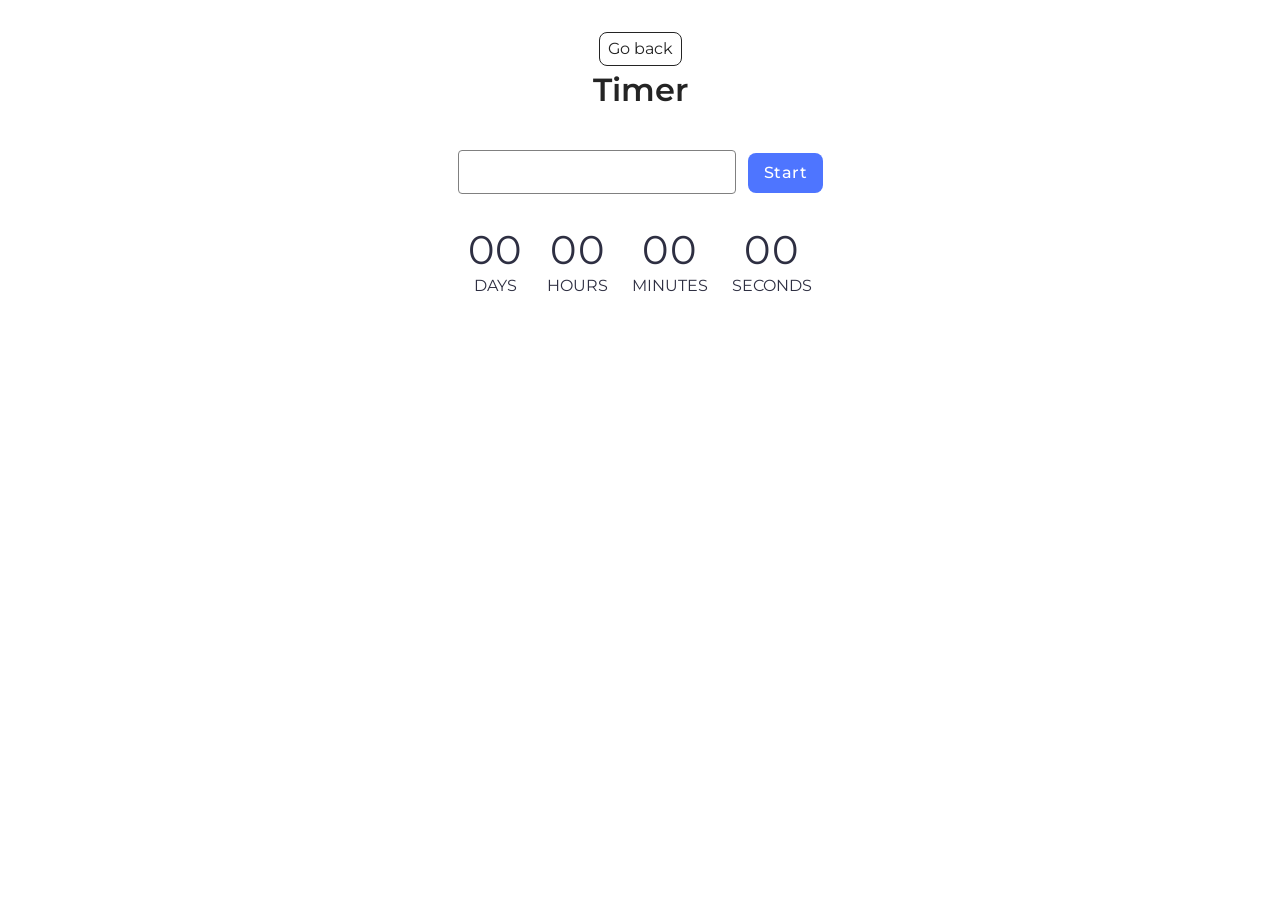
<file: src/1-timer.html>
<!DOCTYPE html>
<html lang="en">
  <head>
    <meta charset="UTF-8" />
    <meta http-equiv="X-UA-Compatible" content="IE=edge" />
    <meta name="viewport" content="width=device-width, initial-scale=1.0" />
    <title>Page 2</title>
    <link rel="stylesheet" href="./css/styles.css" />
  </head>
  <body>
    <main>
      <div class="container">
        <a class="back-link" href="./index.html">Go back</a>
        <h1 class="main-title">Timer</h1>
      </div>
      <input type="text" id="datetime-picker" class="data-input" />
      <button type="button" data-start class="start-btn">Start</button>

      <div class="timer">
        <div class="field">
          <span class="value" data-days>00</span>
          <span class="label">Days</span>
        </div>
        <div class="field">
          <span class="value" data-hours>00</span>
          <span class="label">Hours</span>
        </div>
        <div class="field">
          <span class="value" data-minutes>00</span>
          <span class="label">Minutes</span>
        </div>
        <div class="field">
          <span class="value" data-seconds>00</span>
          <span class="label">Seconds</span>
        </div>
      </div>
    </main>
    <script type="module" src="./js/1-timer.js"></script>
  </body>
</html>
</file>
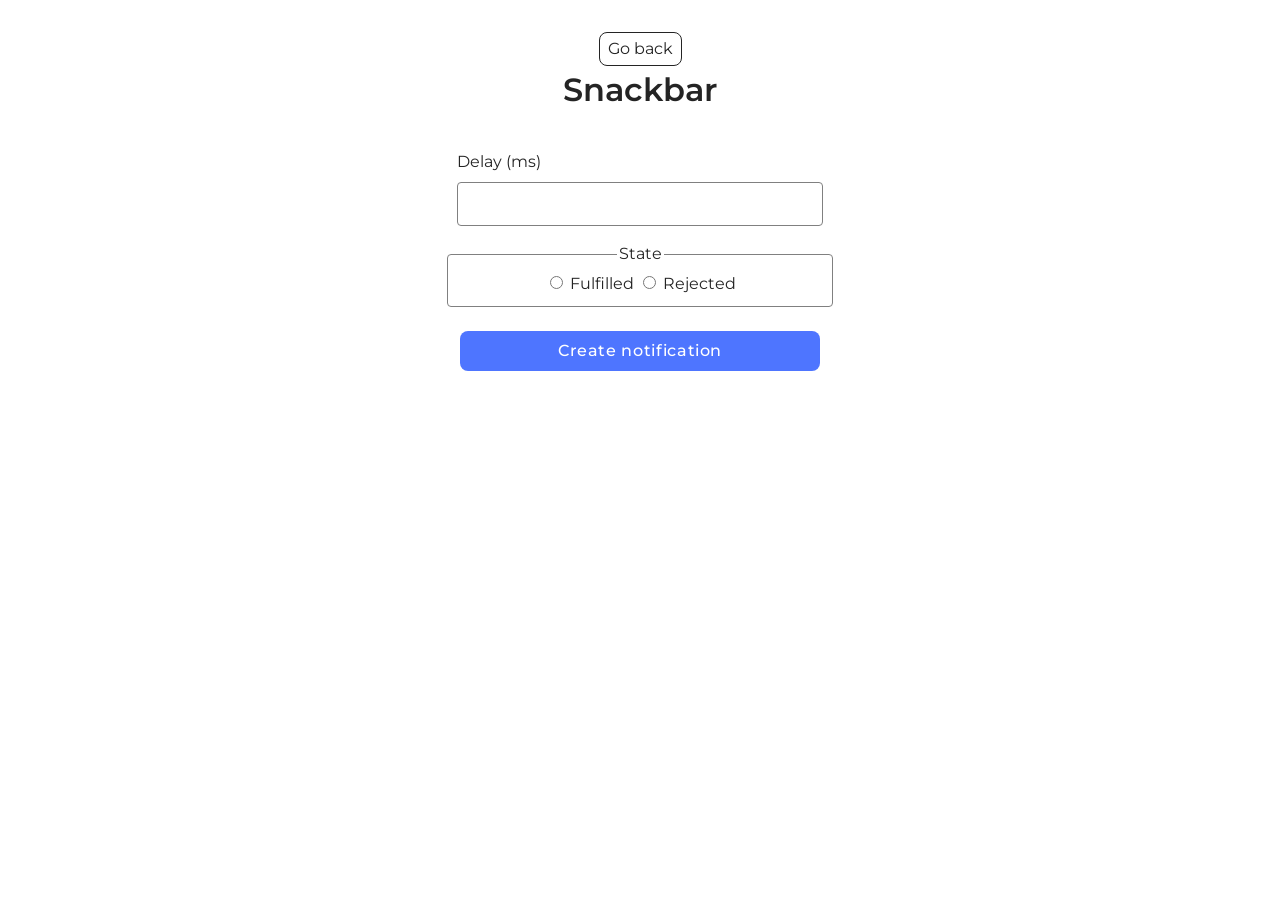
<file: src/2-snackbar.html>
<!DOCTYPE html>
<html lang="en">
  <head>
    <meta charset="UTF-8" />
    <meta http-equiv="X-UA-Compatible" content="IE=edge" />
    <meta name="viewport" content="width=device-width, initial-scale=1.0" />
    <title>Page 3</title>
    <link rel="stylesheet" href="./css/styles.css" />
  </head>
  <body>
    <main>
      <div class="container">
        <a class="back-link" href="./index.html">Go back</a>
        <h1 class="main-title">Snackbar</h1>
      </div>
      <form class="form">
        <label class="input-label">
          Delay (ms)
          <input type="number" name="delay" required class="delay-area" />
        </label>

        <fieldset class="radio-input">
          <legend class="legend-title">State</legend>
          <label>
            <input type="radio" name="state" value="fulfilled" required />
            Fulfilled
          </label>
          <label>
            <input type="radio" name="state" value="rejected" required />
            Rejected
          </label>
        </fieldset>

        <button type="submit" class="create-btn">Create notification</button>
      </form>
    </main>
    <script type="module" src="./js/2-snackbar.js"></script>
  </body>
</html>
</file>
<file: src/css/styles.css>
/**
  |============================
  | include css partials with
  | default @import url()
  |============================
*/
/* Common styles */
@import url('./reset.css');
@import url('./base.css');
@import url('./container.css');
@import url('./animations.css');

/* Sections style */
@import url('./header.css');
@import url('./badges.css');
@import url('./back-link.css');

@font-face {
  font-family: 'Montserrat';
  src: url('../fonts/Montserrat-Regular.woff2') format('woff2');
  font-weight: 400;
  font-style: normal;
}

@font-face {
  font-family: 'Montserrat';
  src: url('../fonts/Montserrat-Medium.woff2') format('woff2');
  font-weight: 500;
  font-style: normal;
}

@font-face {
  font-family: 'Montserrat';
  src: url('../fonts/Montserrat-SemiBold.woff2') format('woff2');
  font-weight: 600;
  font-style: normal;
}

body {
  font-family: 'Montserrat', -apple-system, BlinkMacSystemFont, 'Segoe UI',
    Roboto, Oxygen, Ubuntu, Cantarell, 'Open Sans', 'Helvetica Neue', sans-serif;
}

.data-input {
  font-family: 'Montserrat', sans-serif;
  font-weight: 400;
  font-size: 16px;
  line-height: 1.5;
  letter-spacing: 0.04em;
  color: #2e2f42;
  border: 1px solid #808080;
  border-radius: 4px;
  width: 272px;
  height: 40px;
  margin-top: 36px;
  margin-right: 8px;
}

.data-input:hover,
.data-input:focus {
  border: 1px solid #000;
  outline: none;
}

.data-input:active {
  border: 1px solid #4e75ff;
  outline: none;
}

.data-input:disabled {
  background-color: #fafafa;
  color: #808080;
}

.start-btn {
  font-family: 'Montserrat', sans-serif;
  font-weight: 500;
  font-size: 16px;
  line-height: 1.5;
  letter-spacing: 0.04em;
  color: #fff;
  border-radius: 8px;
  padding: 8px 16px;
  width: 75px;
  height: 40px;
  border: none;
  background-color: #4e75ff;
}

.start-btn:hover,
.start-btn:focus {
  background-color: #6c8cff;
}

.start-btn:disabled {
  background-color: #cfcfcf;
  color: #989898;
}

.timer {
  display: flex;
  justify-content: center;
  gap: 24px;
  margin-top: 32px;
}

.field {
  display: flex;
  flex-direction: column;
  align-items: center;
}

.value {
  font-weight: 400;
  font-size: 40px;
  line-height: 1.2;
  letter-spacing: 0.04em;
  color: #2e2f42;
}

.label {
  font-weight: 400;
  font-size: 16px;
  line-height: 1.5;
  color: #2e2f42;
  text-transform: uppercase;
}

.form {
  display: flex;
  flex-direction: column;
  justify-content: center;
  align-items: center;
  margin-top: 36px;
}

.input-label {
  display: flex;
  flex-direction: column;
  align-items: flex-start;
  font-family: 'Montserrat', sans-serif;
}

.input-label input {
  margin-top: 8px;
}

.delay-area {
  border: 1px solid #808080;
  border-radius: 4px;
  width: 360px;
  height: 40px;
  margin-bottom: 16px;
}

.delay-area:hover,
.delay-area:focus {
  border: 1px solid #000;
  outline: none;
}

.delay-area:active {
  border: 1px solid #4e75ff;
  outline: none;
}

.radio-input {
  width: 360px;
  border-radius: 4px;
  stroke-width: 1px;
  stroke: #808080;
  margin-bottom: 24px;
  border: 1px solid #808080;
}

.radio-input:hover,
.radio-input:focus {
  border: 1px solid #000;
  outline: none;
}

.create-btn {
  font-family: 'Montserrat', sans-serif;
  border-radius: 8px;
  padding: 8px 16px;
  width: 360px;
  height: 40px;
  border: none;
  background-color: #4e75ff;
  font-weight: 500;
  font-size: 16px;
  line-height: 1.5;
  letter-spacing: 0.04em;
  color: #fff;
}

.create-btn:hover,
.create-btn:focus {
  background-color: #6c8cff;
}

.custom-error {
  background-color: #ef4040 !important;
  color: #fff !important;
}

.custom-error .iziToast-title {
  font-family: 'Montserrat', sans-serif;
  font-weight: 700;
  font-size: 16px;
  line-height: 1.5;
  letter-spacing: 0.03em;
  color: #fff !important;
}
.custom-error .iziToast-message {
  font-family: 'Montserrat', sans-serif;
  font-weight: 400;
  font-size: 16px;
  line-height: 1.5;
  letter-spacing: 0.03em;
  color: #fff !important;
}

.custom-delay-success {
  background-color: #59a10d !important;
  color: #fff !important;
}

.custom-delay-success .iziToast-title {
  font-family: 'Montserrat', sans-serif;
  font-weight: 700;
  font-size: 16px;
  line-height: 1.5;
  letter-spacing: 0.03em;
  color: #fff !important;
}

.custom-delay-success .iziToast-message {
  font-family: 'Montserrat', sans-serif;
  font-weight: 400;
  font-size: 16px;
  line-height: 1.5;
  letter-spacing: 0.03em;
  color: #fff !important;
}

.custom-delay-error {
  background-color: #ef4040 !important;
  color: #fff !important;
}

.custom-delay-error .iziToast-title {
  font-family: 'Montserrat', sans-serif;
  font-weight: 700;
  font-size: 16px;
  line-height: 1.5;
  letter-spacing: 0.03em;
  color: #fff !important;
}

.custom-delay-error .iziToast-message {
  font-family: 'Montserrat', sans-serif;
  font-weight: 400;
  font-size: 16px;
  line-height: 1.5;
  letter-spacing: 0.03em;
  color: #fff !important;
}
</file>
